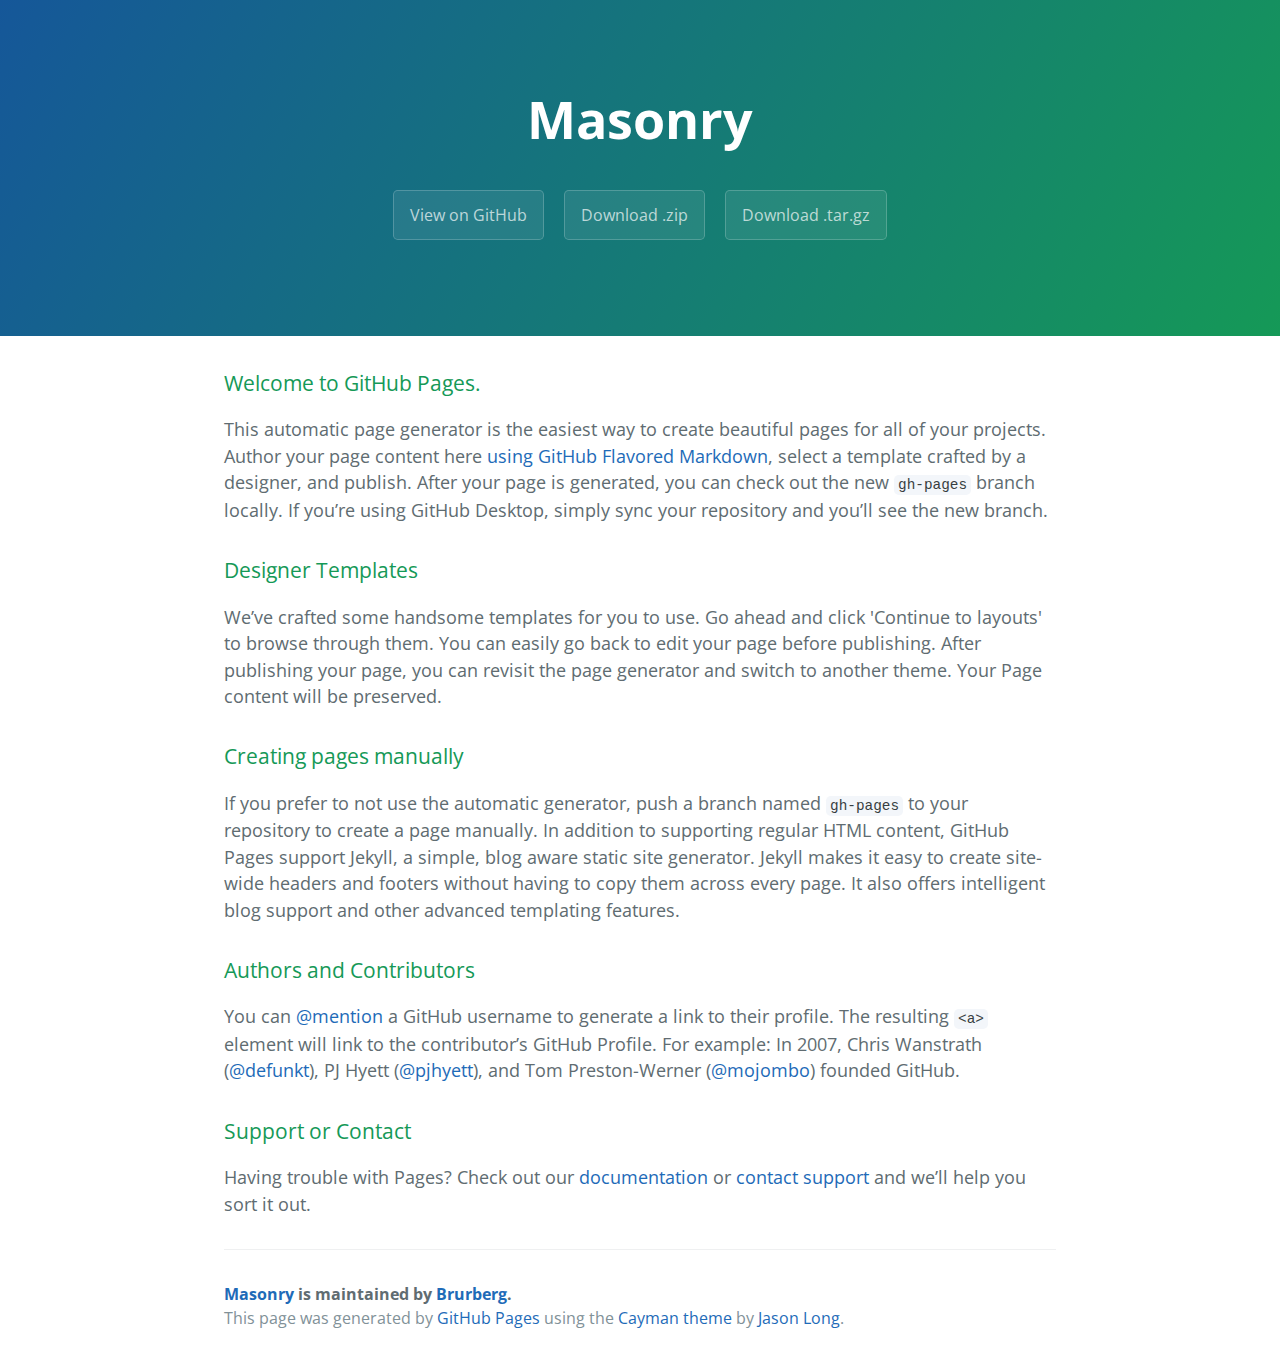
<file: index.html>
<!DOCTYPE html>
<html lang="en-us">
  <head>
    <meta charset="UTF-8">
    <title>Masonry by Brurberg</title>
    <meta name="viewport" content="width=device-width, initial-scale=1">
    <link rel="stylesheet" type="text/css" href="stylesheets/normalize.css" media="screen">
    <link href='https://fonts.googleapis.com/css?family=Open+Sans:400,700' rel='stylesheet' type='text/css'>
    <link rel="stylesheet" type="text/css" href="stylesheets/stylesheet.css" media="screen">
    <link rel="stylesheet" type="text/css" href="stylesheets/github-light.css" media="screen">
  </head>
  <body>
    <section class="page-header">
      <h1 class="project-name">Masonry</h1>
      <h2 class="project-tagline"></h2>
      <a href="https://github.com/Brurberg/Masonry" class="btn">View on GitHub</a>
      <a href="https://github.com/Brurberg/Masonry/zipball/master" class="btn">Download .zip</a>
      <a href="https://github.com/Brurberg/Masonry/tarball/master" class="btn">Download .tar.gz</a>
    </section>

    <section class="main-content">
      <h3>
<a id="welcome-to-github-pages" class="anchor" href="#welcome-to-github-pages" aria-hidden="true"><span class="octicon octicon-link"></span></a>Welcome to GitHub Pages.</h3>

<p>This automatic page generator is the easiest way to create beautiful pages for all of your projects. Author your page content here <a href="https://guides.github.com/features/mastering-markdown/">using GitHub Flavored Markdown</a>, select a template crafted by a designer, and publish. After your page is generated, you can check out the new <code>gh-pages</code> branch locally. If you’re using GitHub Desktop, simply sync your repository and you’ll see the new branch.</p>

<h3>
<a id="designer-templates" class="anchor" href="#designer-templates" aria-hidden="true"><span class="octicon octicon-link"></span></a>Designer Templates</h3>

<p>We’ve crafted some handsome templates for you to use. Go ahead and click 'Continue to layouts' to browse through them. You can easily go back to edit your page before publishing. After publishing your page, you can revisit the page generator and switch to another theme. Your Page content will be preserved.</p>

<h3>
<a id="creating-pages-manually" class="anchor" href="#creating-pages-manually" aria-hidden="true"><span class="octicon octicon-link"></span></a>Creating pages manually</h3>

<p>If you prefer to not use the automatic generator, push a branch named <code>gh-pages</code> to your repository to create a page manually. In addition to supporting regular HTML content, GitHub Pages support Jekyll, a simple, blog aware static site generator. Jekyll makes it easy to create site-wide headers and footers without having to copy them across every page. It also offers intelligent blog support and other advanced templating features.</p>

<h3>
<a id="authors-and-contributors" class="anchor" href="#authors-and-contributors" aria-hidden="true"><span class="octicon octicon-link"></span></a>Authors and Contributors</h3>

<p>You can <a href="https://github.com/blog/821" class="user-mention">@mention</a> a GitHub username to generate a link to their profile. The resulting <code>&lt;a&gt;</code> element will link to the contributor’s GitHub Profile. For example: In 2007, Chris Wanstrath (<a href="https://github.com/defunkt" class="user-mention">@defunkt</a>), PJ Hyett (<a href="https://github.com/pjhyett" class="user-mention">@pjhyett</a>), and Tom Preston-Werner (<a href="https://github.com/mojombo" class="user-mention">@mojombo</a>) founded GitHub.</p>

<h3>
<a id="support-or-contact" class="anchor" href="#support-or-contact" aria-hidden="true"><span class="octicon octicon-link"></span></a>Support or Contact</h3>

<p>Having trouble with Pages? Check out our <a href="https://help.github.com/pages">documentation</a> or <a href="https://github.com/contact">contact support</a> and we’ll help you sort it out.</p>

      <footer class="site-footer">
        <span class="site-footer-owner"><a href="https://github.com/Brurberg/Masonry">Masonry</a> is maintained by <a href="https://github.com/Brurberg">Brurberg</a>.</span>

        <span class="site-footer-credits">This page was generated by <a href="https://pages.github.com">GitHub Pages</a> using the <a href="https://github.com/jasonlong/cayman-theme">Cayman theme</a> by <a href="https://twitter.com/jasonlong">Jason Long</a>.</span>
      </footer>

    </section>

  
  </body>
</html>
</file>
<file: stylesheets/stylesheet.css>
* {
  box-sizing: border-box; }

body {
  padding: 0;
  margin: 0;
  font-family: "Open Sans", "Helvetica Neue", Helvetica, Arial, sans-serif;
  font-size: 16px;
  line-height: 1.5;
  color: #606c71; }

a {
  color: #1e6bb8;
  text-decoration: none; }
  a:hover {
    text-decoration: underline; }

.btn {
  display: inline-block;
  margin-bottom: 1rem;
  color: rgba(255, 255, 255, 0.7);
  background-color: rgba(255, 255, 255, 0.08);
  border-color: rgba(255, 255, 255, 0.2);
  border-style: solid;
  border-width: 1px;
  border-radius: 0.3rem;
  transition: color 0.2s, background-color 0.2s, border-color 0.2s; }
  .btn + .btn {
    margin-left: 1rem; }

.btn:hover {
  color: rgba(255, 255, 255, 0.8);
  text-decoration: none;
  background-color: rgba(255, 255, 255, 0.2);
  border-color: rgba(255, 255, 255, 0.3); }

@media screen and (min-width: 64em) {
  .btn {
    padding: 0.75rem 1rem; } }

@media screen and (min-width: 42em) and (max-width: 64em) {
  .btn {
    padding: 0.6rem 0.9rem;
    font-size: 0.9rem; } }

@media screen and (max-width: 42em) {
  .btn {
    display: block;
    width: 100%;
    padding: 0.75rem;
    font-size: 0.9rem; }
    .btn + .btn {
      margin-top: 1rem;
      margin-left: 0; } }

.page-header {
  color: #fff;
  text-align: center;
  background-color: #159957;
  background-image: linear-gradient(120deg, #155799, #159957); }

@media screen and (min-width: 64em) {
  .page-header {
    padding: 5rem 6rem; } }

@media screen and (min-width: 42em) and (max-width: 64em) {
  .page-header {
    padding: 3rem 4rem; } }

@media screen and (max-width: 42em) {
  .page-header {
    padding: 2rem 1rem; } }

.project-name {
  margin-top: 0;
  margin-bottom: 0.1rem; }

@media screen and (min-width: 64em) {
  .project-name {
    font-size: 3.25rem; } }

@media screen and (min-width: 42em) and (max-width: 64em) {
  .project-name {
    font-size: 2.25rem; } }

@media screen and (max-width: 42em) {
  .project-name {
    font-size: 1.75rem; } }

.project-tagline {
  margin-bottom: 2rem;
  font-weight: normal;
  opacity: 0.7; }

@media screen and (min-width: 64em) {
  .project-tagline {
    font-size: 1.25rem; } }

@media screen and (min-width: 42em) and (max-width: 64em) {
  .project-tagline {
    font-size: 1.15rem; } }

@media screen and (max-width: 42em) {
  .project-tagline {
    font-size: 1rem; } }

.main-content :first-child {
  margin-top: 0; }
.main-content img {
  max-width: 100%; }
.main-content h1, .main-content h2, .main-content h3, .main-content h4, .main-content h5, .main-content h6 {
  margin-top: 2rem;
  margin-bottom: 1rem;
  font-weight: normal;
  color: #159957; }
.main-content p {
  margin-bottom: 1em; }
.main-content code {
  padding: 2px 4px;
  font-family: Consolas, "Liberation Mono", Menlo, Courier, monospace;
  font-size: 0.9rem;
  color: #383e41;
  background-color: #f3f6fa;
  border-radius: 0.3rem; }
.main-content pre {
  padding: 0.8rem;
  margin-top: 0;
  margin-bottom: 1rem;
  font: 1rem Consolas, "Liberation Mono", Menlo, Courier, monospace;
  color: #567482;
  word-wrap: normal;
  background-color: #f3f6fa;
  border: solid 1px #dce6f0;
  border-radius: 0.3rem; }
  .main-content pre > code {
    padding: 0;
    margin: 0;
    font-size: 0.9rem;
    color: #567482;
    word-break: normal;
    white-space: pre;
    background: transparent;
    border: 0; }
.main-content .highlight {
  margin-bottom: 1rem; }
  .main-content .highlight pre {
    margin-bottom: 0;
    word-break: normal; }
.main-content .highlight pre, .main-content pre {
  padding: 0.8rem;
  overflow: auto;
  font-size: 0.9rem;
  line-height: 1.45;
  border-radius: 0.3rem; }
.main-content pre code, .main-content pre tt {
  display: inline;
  max-width: initial;
  padding: 0;
  margin: 0;
  overflow: initial;
  line-height: inherit;
  word-wrap: normal;
  background-color: transparent;
  border: 0; }
  .main-content pre code:before, .main-content pre code:after, .main-content pre tt:before, .main-content pre tt:after {
    content: normal; }
.main-content ul, .main-content ol {
  margin-top: 0; }
.main-content blockquote {
  padding: 0 1rem;
  margin-left: 0;
  color: #819198;
  border-left: 0.3rem solid #dce6f0; }
  .main-content blockquote > :first-child {
    margin-top: 0; }
  .main-content blockquote > :last-child {
    margin-bottom: 0; }
.main-content table {
  display: block;
  width: 100%;
  overflow: auto;
  word-break: normal;
  word-break: keep-all; }
  .main-content table th {
    font-weight: bold; }
  .main-content table th, .main-content table td {
    padding: 0.5rem 1rem;
    border: 1px solid #e9ebec; }
.main-content dl {
  padding: 0; }
  .main-content dl dt {
    padding: 0;
    margin-top: 1rem;
    font-size: 1rem;
    font-weight: bold; }
  .main-content dl dd {
    padding: 0;
    margin-bottom: 1rem; }
.main-content hr {
  height: 2px;
  padding: 0;
  margin: 1rem 0;
  background-color: #eff0f1;
  border: 0; }

@media screen and (min-width: 64em) {
  .main-content {
    max-width: 64rem;
    padding: 2rem 6rem;
    margin: 0 auto;
    font-size: 1.1rem; } }

@media screen and (min-width: 42em) and (max-width: 64em) {
  .main-content {
    padding: 2rem 4rem;
    font-size: 1.1rem; } }

@media screen and (max-width: 42em) {
  .main-content {
    padding: 2rem 1rem;
    font-size: 1rem; } }

.site-footer {
  padding-top: 2rem;
  margin-top: 2rem;
  border-top: solid 1px #eff0f1; }

.site-footer-owner {
  display: block;
  font-weight: bold; }

.site-footer-credits {
  color: #819198; }

@media screen and (min-width: 64em) {
  .site-footer {
    font-size: 1rem; } }

@media screen and (min-width: 42em) and (max-width: 64em) {
  .site-footer {
    font-size: 1rem; } }

@media screen and (max-width: 42em) {
  .site-footer {
    font-size: 0.9rem; } }
</file>
<file: stylesheets/github-light.css>
/*
   Copyright 2014 GitHub Inc.

   Licensed under the Apache License, Version 2.0 (the "License");
   you may not use this file except in compliance with the License.
   You may obtain a copy of the License at

       http://www.apache.org/licenses/LICENSE-2.0

   Unless required by applicable law or agreed to in writing, software
   distributed under the License is distributed on an "AS IS" BASIS,
   WITHOUT WARRANTIES OR CONDITIONS OF ANY KIND, either express or implied.
   See the License for the specific language governing permissions and
   limitations under the License.

*/

.pl-c /* comment */ {
  color: #969896;
}

.pl-c1      /* constant, markup.raw, meta.diff.header, meta.module-reference, meta.property-name, support, support.constant, support.variable, variable.other.constant */,
.pl-s .pl-v /* string variable */ {
  color: #0086b3;
}

.pl-e  /* entity */,
.pl-en /* entity.name */ {
  color: #795da3;
}

.pl-s .pl-s1 /* string source */,
.pl-smi      /* storage.modifier.import, storage.modifier.package, storage.type.java, variable.other, variable.parameter.function */ {
  color: #333;
}

.pl-ent /* entity.name.tag */ {
  color: #63a35c;
}

.pl-k /* keyword, storage, storage.type */ {
  color: #a71d5d;
}

.pl-pds              /* punctuation.definition.string, string.regexp.character-class */,
.pl-s                /* string */,
.pl-s .pl-pse .pl-s1 /* string punctuation.section.embedded source */,
.pl-sr               /* string.regexp */,
.pl-sr .pl-cce       /* string.regexp constant.character.escape */,
.pl-sr .pl-sra       /* string.regexp string.regexp.arbitrary-repitition */,
.pl-sr .pl-sre       /* string.regexp source.ruby.embedded */ {
  color: #183691;
}

.pl-v /* variable */ {
  color: #ed6a43;
}

.pl-id /* invalid.deprecated */ {
  color: #b52a1d;
}

.pl-ii /* invalid.illegal */ {
  background-color: #b52a1d;
  color: #f8f8f8;
}

.pl-sr .pl-cce /* string.regexp constant.character.escape */ {
  color: #63a35c;
  font-weight: bold;
}

.pl-ml /* markup.list */ {
  color: #693a17;
}

.pl-mh        /* markup.heading */,
.pl-mh .pl-en /* markup.heading entity.name */,
.pl-ms        /* meta.separator */ {
  color: #1d3e81;
  font-weight: bold;
}

.pl-mq /* markup.quote */ {
  color: #008080;
}

.pl-mi /* markup.italic */ {
  color: #333;
  font-style: italic;
}

.pl-mb /* markup.bold */ {
  color: #333;
  font-weight: bold;
}

.pl-md /* markup.deleted, meta.diff.header.from-file */ {
  background-color: #ffecec;
  color: #bd2c00;
}

.pl-mi1 /* markup.inserted, meta.diff.header.to-file */ {
  background-color: #eaffea;
  color: #55a532;
}

.pl-mdr /* meta.diff.range */ {
  color: #795da3;
  font-weight: bold;
}

.pl-mo /* meta.output */ {
  color: #1d3e81;
}
</file>
